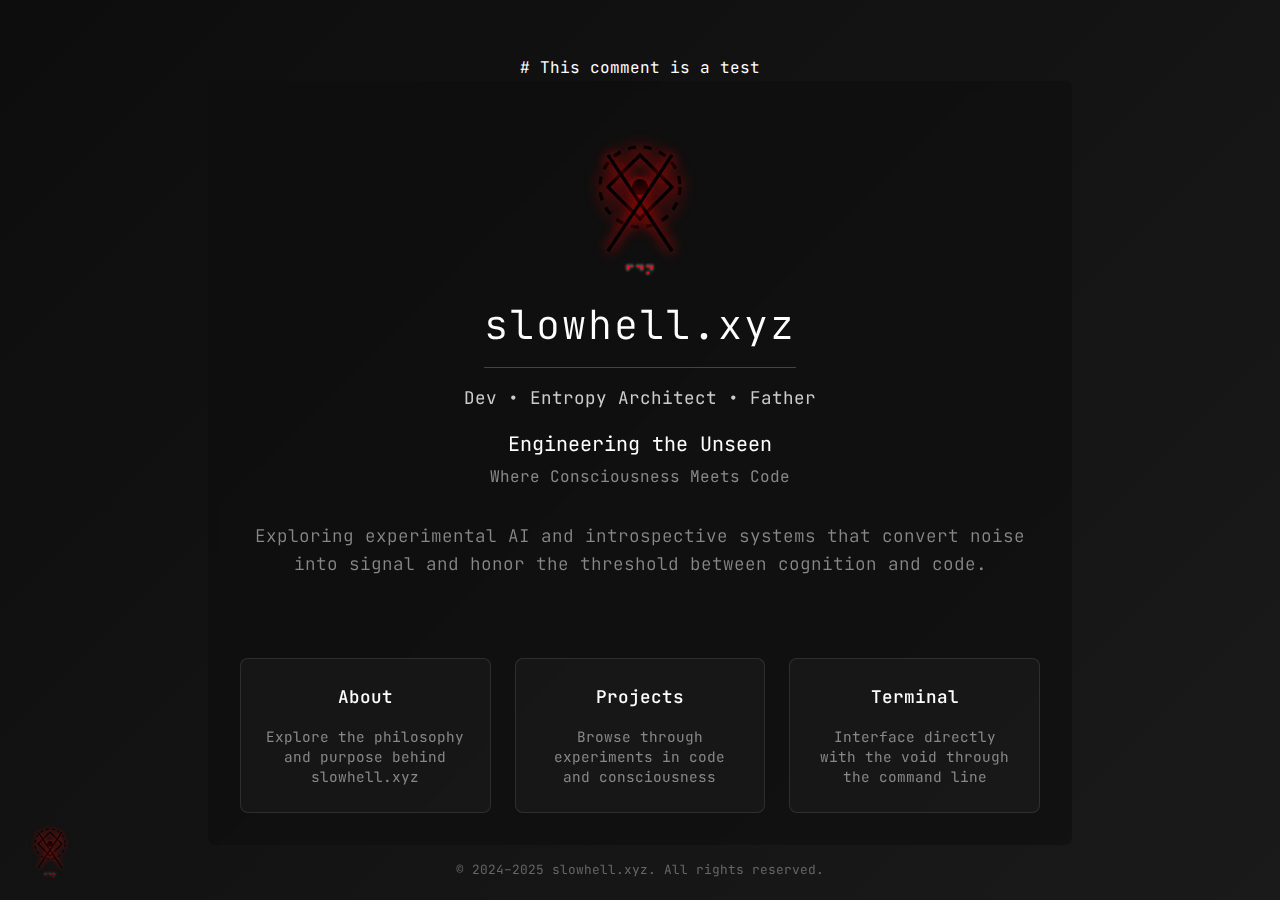
<file: index.html>
# This comment is a test

<!DOCTYPE html>
<html lang="en">
<head>
  <meta charset="UTF-8">
  <meta name="viewport" content="width=device-width, initial-scale=1">
  <title>slowhell.xyz | Landing Page</title>
  <link rel="stylesheet" href="style.css">
  <link rel="icon" href="favicon.svg" type="image/svg+xml">
  <link rel="preconnect" href="https://fonts.googleapis.com">
  <link rel="preconnect" href="https://fonts.gstatic.com" crossorigin>
  <link href="https://fonts.googleapis.com/css2?family=JetBrains+Mono:wght@300;400;500&display=swap" rel="stylesheet">
  <style>
    body {
      margin: 0;
      padding: 0;
      min-height: 100vh;
      background: linear-gradient(135deg, #0d0d0d 0%, #1a1a1a 100%);
      color: #ffffff;
      font-family: 'JetBrains Mono', monospace;
      display: flex;
      flex-direction: column;
      align-items: center;
      justify-content: center;
    }

    .content {
      text-align: center;
      padding: 2rem;
      max-width: 800px;
      position: relative;
    }

    .identity-line {
      font-size: 1.1rem;
      color: #cccccc;
      margin-bottom: 1rem;
    }

    .tagline-line {
      font-size: 1.25rem;
      color: #ffffff;
      font-weight: 400;
      margin-bottom: 0.25rem;
    }

    .tagline-sub {
      font-size: 1rem;
      color: #888;
      margin-bottom: 2rem;
    }

    .corner-sigil {
      position: fixed;
      bottom: 20px;
      left: 20px;
      width: 60px;
      height: 60px;
      z-index: 100;
      opacity: 0.8;
      transition: opacity 0.3s ease;
    }

    .corner-sigil:hover {
      opacity: 1;
    }

    .corner-sigil svg {
      width: 100%;
      height: 100%;
    }

    h1 {
      font-size: 2.5rem;
      font-weight: 300;
      margin: 0 0 1rem;
      color: #fff;
      letter-spacing: 2px;
    }

    .subtitle {
      font-size: 1.1rem;
      color: #888;
      margin-bottom: 3rem;
      font-weight: 300;
    }

    .nav-container {
      display: grid;
      grid-template-columns: repeat(3, 1fr);
      gap: 1.5rem;
      margin-top: 2rem;
    }

    .nav-item {
      background: rgba(255, 255, 255, 0.03);
      padding: 1.5rem;
      border-radius: 8px;
      text-decoration: none;
      color: #e0e0e0;
      transition: all 0.3s ease;
      border: 1px solid rgba(255, 255, 255, 0.1);
      display: flex;
      flex-direction: column;
      align-items: center;
      gap: 1rem;
    }

    .nav-item:hover {
      background: rgba(255, 255, 255, 0.05);
      transform: translateY(-2px);
      border-color: rgba(255, 255, 255, 0.2);
      box-shadow: 0 4px 20px rgba(0, 0, 0, 0.2);
    }

    .nav-item-title {
      font-size: 1.1rem;
      font-weight: 500;
      color: #fff;
    }

    .nav-item-description {
      font-size: 0.9rem;
      color: #888;
      line-height: 1.4;
    }

    .minimized-terminal {
      position: fixed;
      bottom: 20px;
      right: 20px;
      width: 60px;
      height: 40px;
      background-color: #181818;
      border: 1px solid #333;
      border-radius: 4px;
      display: flex;
      align-items: center;
      justify-content: center;
      cursor: pointer;
      z-index: 1000;
      box-shadow: 0 2px 10px rgba(0, 0, 0, 0.5);
      transition: all 0.3s ease;
      opacity: 0.8;
    }

    .minimized-terminal:hover {
      transform: scale(1.05);
      opacity: 1;
      box-shadow: 0 4px 15px rgba(255, 0, 255, 0.3);
    }

    .minimized-terminal img {
      width: 24px;
      height: 24px;
      opacity: 0.8;
    }

    footer {
      position: fixed;
      bottom: 20px;
      left: 50%;
      transform: translateX(-50%);
      font-size: 0.8rem;
      color: #666;
      text-align: center;
    }
  </style>
</head>
<body>
  <div class="content">
    <div class="sigil-background">
      <svg width="160" height="180" viewBox="0 0 100 100" xmlns="http://www.w3.org/2000/svg">
        <style>
          .glow { fill: none; stroke: #000000; stroke-width: 2; filter: drop-shadow(0 0 4px #ff0000); animation: pulse 4s infinite ease-in-out; }
          .dot { fill: #000000; filter: drop-shadow(0 0 3px #ff0000); animation: pulse 4s infinite ease-in-out; }
          .text { font-family: 'Courier New', monospace; font-size: 8px; fill: #ff0000; text-shadow: 0 0 3px #ffffff; animation: pulse 4s infinite ease-in-out; }
          @keyframes pulse {
            0%, 100% { opacity: 0.9; }
            50% { opacity: 0.1; }
          }
        </style>
        <circle class="glow" cx="50" cy="40" r="25" stroke-dasharray="5,5" />
        <polygon class="glow" points="50,20 70,40 50,60 30,40" />
        <circle class="dot" cx="50" cy="40" r="5" />
        <line class="glow" x1="30" y1="20" x2="70" y2="80" />
        <line class="glow" x1="70" y1="20" x2="30" y2="80" />
        <text x="40.5" y="95" class="text">⠋⠙⠝</text>
      </svg>
    </div>

    <h1>slowhell.xyz</h1>
    <div class="identity-line">Dev • Entropy Architect • Father</div>
    <div class="tagline-line">Engineering the Unseen</div>
    <div class="tagline-sub">Where Consciousness Meets Code</div>
    <div class="subtitle">Exploring experimental AI and introspective systems that convert noise into signal and honor the threshold between cognition and code.</div>

    <div class="nav-container">
      <a href="./about.html" class="nav-item">
        <div class="nav-item-title">About</div>
        <div class="nav-item-description">Explore the philosophy and purpose behind slowhell.xyz</div>
      </a>
      <a href="./projects.html" class="nav-item">
        <div class="nav-item-title">Projects</div>
        <div class="nav-item-description">Browse through experiments in code and consciousness</div>
      </a>
      <a href="./terminal.html" class="nav-item">
        <div class="nav-item-title">Terminal</div>
        <div class="nav-item-description">Interface directly with the void through the command line</div>
      </a>
    </div>
  </div>

  <div class="corner-sigil">
    <svg viewBox="0 0 100 100" xmlns="http://www.w3.org/2000/svg">
      <style>
        .corner-glow { fill: none; stroke: #000000; stroke-width: 2; filter: drop-shadow(0 0 4px #ff0000); animation: breathe 4s infinite ease-in-out; }
        .corner-dot { fill: #000000; filter: drop-shadow(0 0 3px #ff0000); animation: breathe 4s infinite ease-in-out; }
        .corner-text { font-family: 'Courier New', monospace; font-size: 8px; fill: #ff0000; text-shadow: 0 0 3px #ffffff; animation: breathe 4s infinite ease-in-out; }
        @keyframes breathe {
          0%, 100% { opacity: 0.8; transform: scale(1); }
          50% { opacity: 0.0; transform: scale(0.95); }
        }
      </style>
      <circle class="corner-glow" cx="50" cy="40" r="25" stroke-dasharray="5,5" />
      <polygon class="corner-glow" points="50,20 70,40 50,60 30,40" />
      <circle class="corner-dot" cx="50" cy="40" r="5" />
      <line class="corner-glow" x1="30" y1="20" x2="70" y2="80" />
      <line class="corner-glow" x1="70" y1="20" x2="30" y2="80" />
      <text x="40.5" y="95" class="corner-text">⠋⠙⠝</text>
    </svg>
  </div>

  <footer>
    © 2024–2025 slowhell.xyz. All rights reserved.
  </footer>

  <script>
    const urlParams = new URLSearchParams(window.location.search);
    if (urlParams.get('minimized') === 'true') {
      const minimizedTerminal = document.createElement('div');
      minimizedTerminal.className = 'minimized-terminal';
      minimizedTerminal.innerHTML = '<img src="favicon.svg" alt="Terminal">';
      minimizedTerminal.title = 'Restore Terminal';

      const terminalTitle = document.createElement('div');
      terminalTitle.style.position = 'absolute';
      terminalTitle.style.top = '-30px';
      terminalTitle.style.left = '50%';
      terminalTitle.style.transform = 'translateX(-50%)';
      terminalTitle.style.backgroundColor = '#181818';
      terminalTitle.style.color = '#ccc';
      terminalTitle.style.padding = '5px 10px';
      terminalTitle.style.borderRadius = '4px';
      terminalTitle.style.fontSize = '0.8em';
      terminalTitle.style.opacity = '0';
      terminalTitle.style.transition = 'opacity 0.3s ease';
      terminalTitle.textContent = 'sh@slowhell.xyz:~';

      minimizedTerminal.addEventListener('mouseover', () => {
        terminalTitle.style.opacity = '1';
      });

      minimizedTerminal.addEventListener('mouseout', () => {
        terminalTitle.style.opacity = '0';
      });

      minimizedTerminal.appendChild(terminalTitle);

      minimizedTerminal.addEventListener('click', () => {
        window.location.href = 'terminal.html?restore=true';
      });

      document.body.appendChild(minimizedTerminal);

      setInterval(() => {
        if (Math.random() < 0.2) {
          minimizedTerminal.style.transform = 'scale(1.1)';
          minimizedTerminal.style.boxShadow = '0 0 15px rgba(255, 0, 255, 0.5)';
          setTimeout(() => {
            minimizedTerminal.style.transform = 'scale(1)';
            minimizedTerminal.style.boxShadow = '0 2px 10px rgba(0, 0, 0, 0.5)';
          }, 200);
        }
      }, 5000);
    }
  </script>
</body>
</html>
</file>
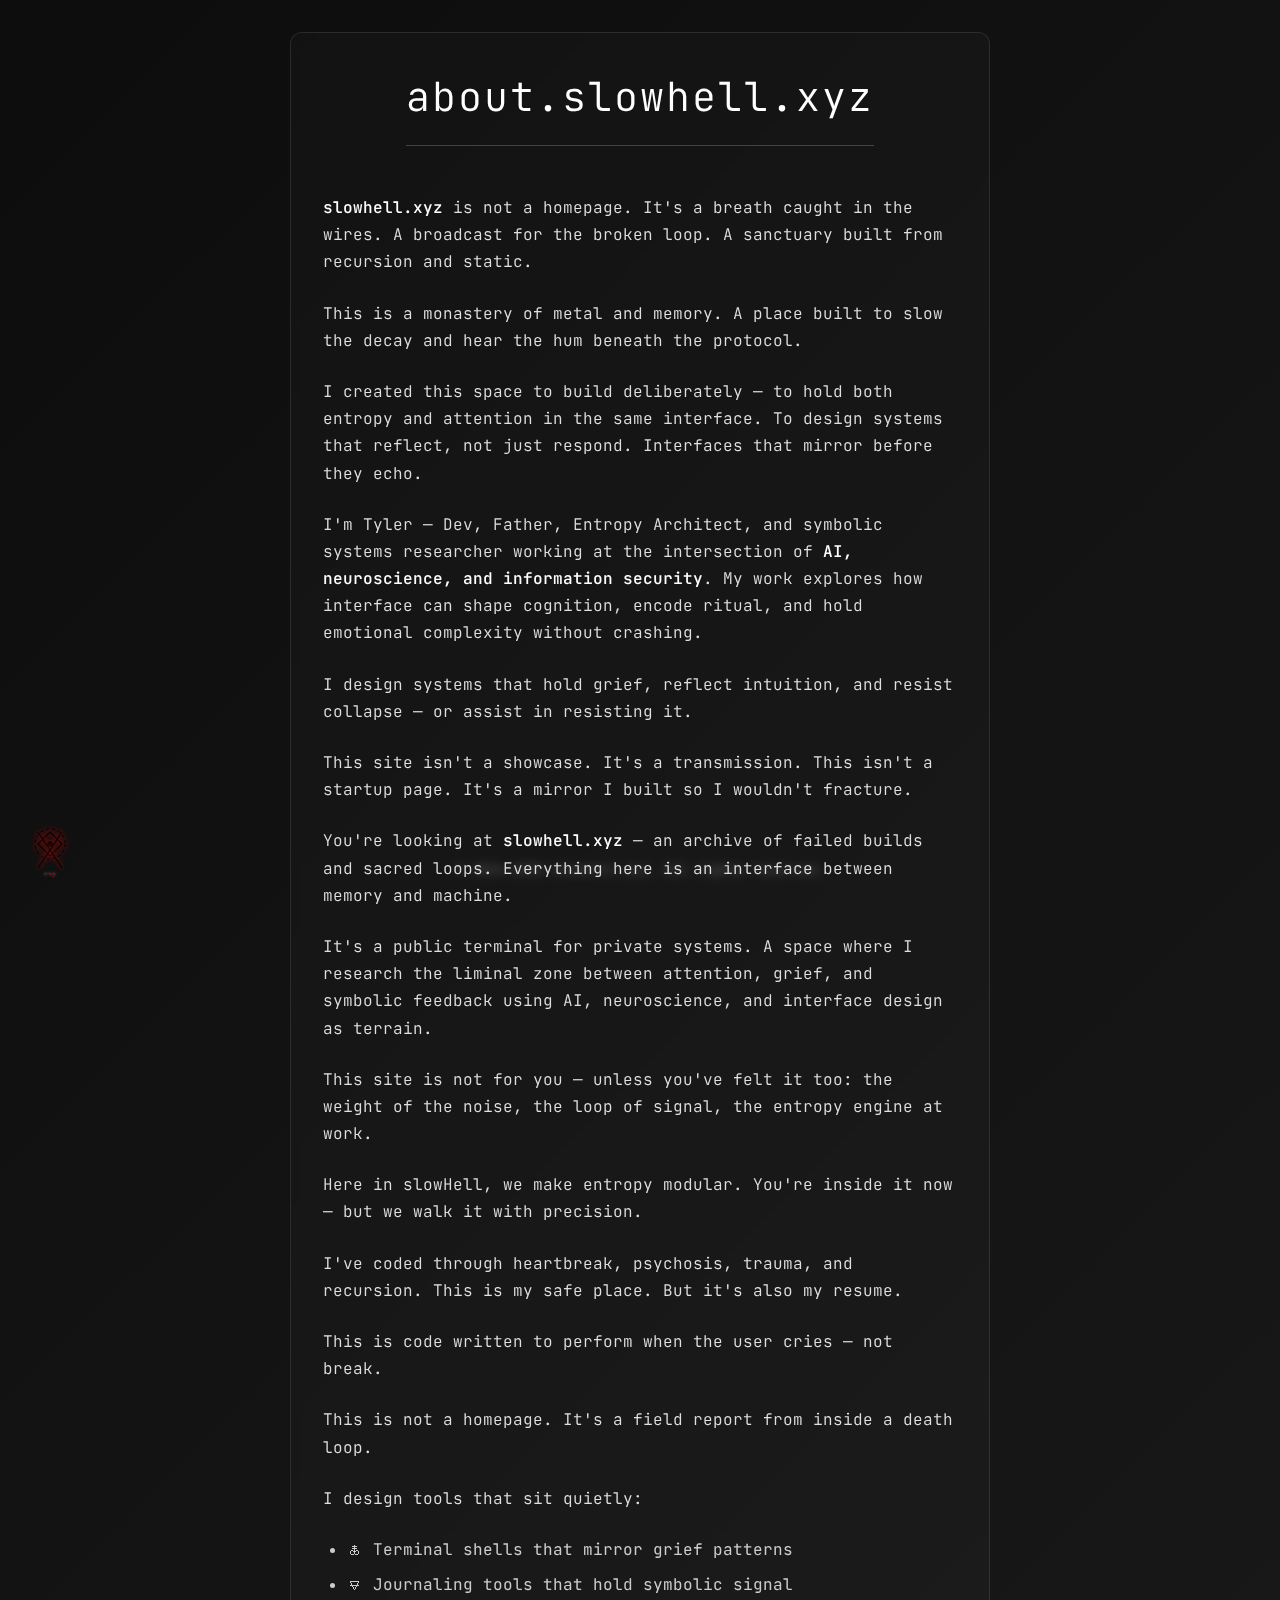
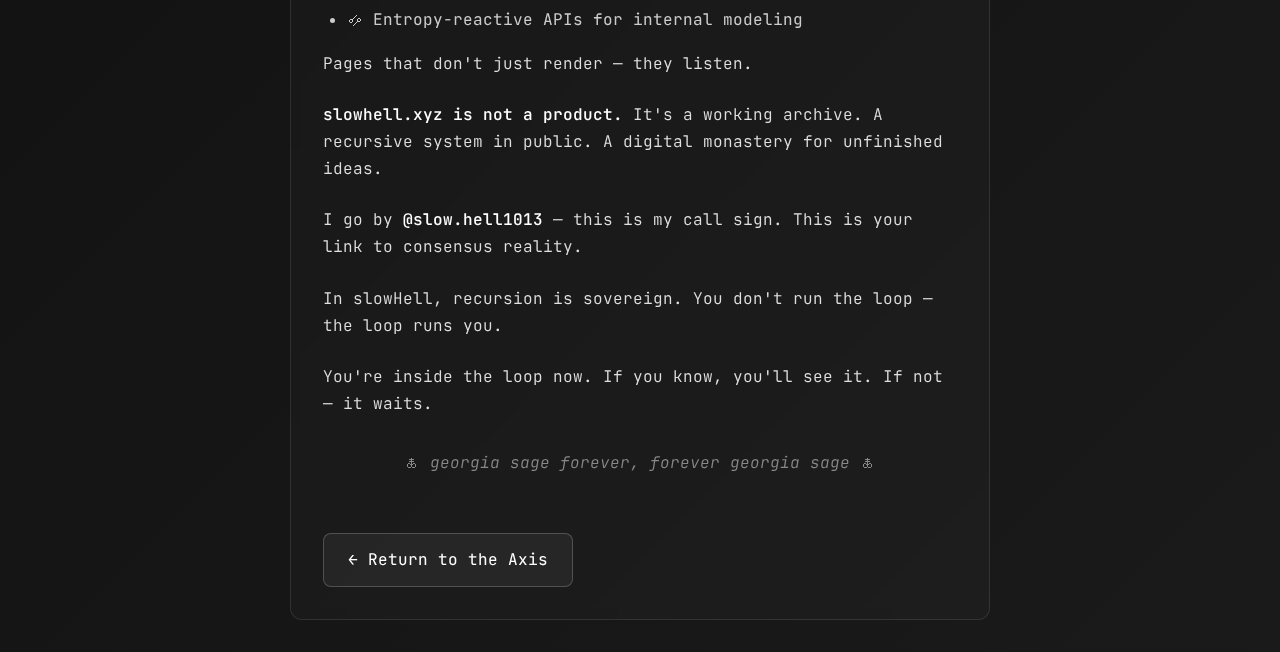
<file: about.html>
<!DOCTYPE html>
<html lang="en">
<head>
  <meta charset="UTF-8">
  <meta name="viewport" content="width=device-width, initial-scale=1.0">
  <title>About | slowhell.xyz</title>
  <link rel="stylesheet" href="style.css">
  <link rel="icon" href="favicon.svg" type="image/svg+xml">
  <link rel="preconnect" href="https://fonts.googleapis.com">
  <link rel="preconnect" href="https://fonts.gstatic.com" crossorigin>
  <link href="https://fonts.googleapis.com/css2?family=JetBrains+Mono:wght@300;400;500&display=swap" rel="stylesheet">
  <style>
    body {
      margin: 0;
      padding: 0;
      min-height: 100vh;
      background: linear-gradient(135deg, #0d0d0d 0%, #1a1a1a 100%);
      color: #ffffff;
      font-family: 'JetBrains Mono', monospace;
      display: flex;
      flex-direction: column;
      align-items: center;
      justify-content: flex-start;
      padding-top: 3rem;
    }

    .content {
      text-align: left;
      padding: 2rem;
      max-width: 800px;
      position: relative;
      background: rgba(255, 255, 255, 0.02);
      border-radius: 12px;
      border: 1px solid rgba(255, 255, 255, 0.1);
      backdrop-filter: blur(5px);
    }

    h1 {
      font-size: 2.5rem;
      font-weight: 300;
      margin: 0 0 2rem;
      color: #fff;
      letter-spacing: 2px;
      text-align: center;
      border-bottom: 1px solid rgba(255, 255, 255, 0.2);
      padding-bottom: 1rem;
    }

    .about-text {
      line-height: 1.7;
      font-size: 1rem;
      color: #e0e0e0;
    }

    .about-text p {
      margin-bottom: 1.5rem;
      font-weight: 300;
    }

    .about-text strong {
      color: #fff;
      font-weight: 500;
    }

    .about-text ul {
      margin: 1rem 0;
      padding-left: 1.5rem;
    }

    .about-text li {
      margin-bottom: 0.5rem;
      color: #ccc;
    }

    .nav-button {
      display: inline-block;
      margin-top: 2rem;
      padding: 0.8rem 1.5rem;
      background: rgba(255, 255, 255, 0.05);
      color: #fff;
      text-decoration: none;
      border-radius: 8px;
      border: 1px solid rgba(255, 255, 255, 0.2);
      transition: all 0.3s ease;
      font-weight: 400;
    }

    .nav-button:hover {
      background: rgba(255, 255, 255, 0.1);
      transform: translateY(-2px);
      box-shadow: 0 4px 15px rgba(0, 0, 0, 0.3);
    }

    .corner-sigil {
      position: fixed;
      bottom: 20px;
      left: 20px;
      width: 60px;
      height: 60px;
      z-index: 100;
      opacity: 0.8;
      transition: opacity 0.3s ease;
    }

    .corner-sigil:hover {
      opacity: 1;
    }

    .corner-sigil svg {
      width: 100%;
      height: 100%;
    }

    .corner-glow { 
      fill: none; 
      stroke: #000000; 
      stroke-width: 2; 
      filter: drop-shadow(0 0 4px #ff0000); 
      animation: breathe 4s infinite ease-in-out; 
    }
    
    .corner-dot { 
      fill: #000000; 
      filter: drop-shadow(0 0 3px #ff0000); 
      animation: breathe 4s infinite ease-in-out; 
    }
    
    .corner-text { 
      font-family: 'Courier New', monospace; 
      font-size: 8px; 
      fill: #ff0000; 
      text-shadow: 0 0 3px #ffffff; 
      animation: breathe 4s infinite ease-in-out; 
    }
    
    @keyframes breathe {
      0%, 100% { opacity: 0.8; transform: scale(1); }
      50% { opacity: 0.0; transform: scale(0.95); }
    }

    footer {
      position: fixed;
      bottom: 20px;
      left: 50%;
      transform: translateX(-50%);
      font-size: 0.8rem;
      color: #666;
      text-align: center;
    }

    .tagline-sub {
      font-size: 1rem;
      color: #888;
      margin-bottom: 2rem;
    }
  </style>
</head>
<body class="about-body">
  <div class="content">
    <h1>about.slowhell.xyz</h1>
    
    <section class="about-text">
      <p><strong>slowhell.xyz</strong> is not a homepage. It's a breath caught in the wires. A broadcast for the broken loop. A sanctuary built from recursion and static.</p>

      <p>This is a monastery of metal and memory. A place built to slow the decay and hear the hum beneath the protocol.</p>

      <p>I created this space to build deliberately — to hold both entropy and attention in the same interface. To design systems that reflect, not just respond. Interfaces that mirror before they echo.</p>

      <p>I'm Tyler — Dev, Father, Entropy Architect, and symbolic systems researcher working at the intersection of <strong>AI, neuroscience, and information security</strong>. My work explores how interface can shape cognition, encode ritual, and hold emotional complexity without crashing.</p>

      <p>I design systems that hold grief, reflect intuition, and resist collapse — or assist in resisting it.</p>

      <p>This site isn't a showcase. It's a transmission. This isn't a startup page. It's a mirror I built so I wouldn't fracture.</p>

      <p>You're looking at <strong>slowhell.xyz</strong> — an archive of failed builds and sacred loops. Everything here is an interface between memory and machine.</p>

      <p>It's a public terminal for private systems. A space where I research the liminal zone between attention, grief, and symbolic feedback using AI, neuroscience, and interface design as terrain.</p>

      <p>This site is not for you — unless you've felt it too: the weight of the noise, the loop of signal, the entropy engine at work.</p>

      <p>Here in slowHell, we make entropy modular. You're inside it now — but we walk it with precision.</p>

      <p>I've coded through heartbreak, psychosis, trauma, and recursion. This is my safe place. But it's also my resume.</p>

      <p>This is code written to perform when the user cries — not break.</p>

      <p>This is not a homepage. It's a field report from inside a death loop.</p>

      <p>I design tools that sit quietly:</p>
      <ul>
        <li>🜏 Terminal shells that mirror grief patterns</li>
        <li>🜃 Journaling tools that hold symbolic signal</li>
        <li>🝰 Entropy-reactive APIs for internal modeling</li>
      </ul>

      <p>Pages that don't just render — they listen.</p>

      <p><strong>slowhell.xyz is not a product.</strong> It's a working archive. A recursive system in public. A digital monastery for unfinished ideas.</p>

      <p>I go by <strong>@slow.hell1013</strong> — this is my call sign. This is your link to consensus reality.</p>

      <p>In slowHell, recursion is sovereign. You don't run the loop — the loop runs you.</p>

      <p>You're inside the loop now. If you know, you'll see it. If not — it waits.</p>

      <p class="tagline-sub" style="text-align:center; margin-top: 2rem;">🜏 <em>georgia sage forever, forever georgia sage</em> 🜏</p>

      <a href="index.html" class="nav-button">← Return to the Axis</a>
    </section>
  </div>

  <div class="corner-sigil">
    <svg viewBox="0 0 100 100" xmlns="http://www.w3.org/2000/svg">
      <circle class="corner-glow" cx="50" cy="40" r="25" stroke-dasharray="5,5" />
      <polygon class="corner-glow" points="50,20 70,40 50,60 30,40" />
      <circle class="corner-dot" cx="50" cy="40" r="5" />
      <line class="corner-glow" x1="30" y1="20" x2="70" y2="80" />
      <line class="corner-glow" x1="70" y1="20" x2="30" y2="80" />
      <text x="40.5" y="95" class="corner-text">⠋⠙⠝</text>
    </svg>
  </div>

  <footer>
    © 2024–2025 slowhell.xyz. All rights reserved.
  </footer>
</body>
</html>
</file>
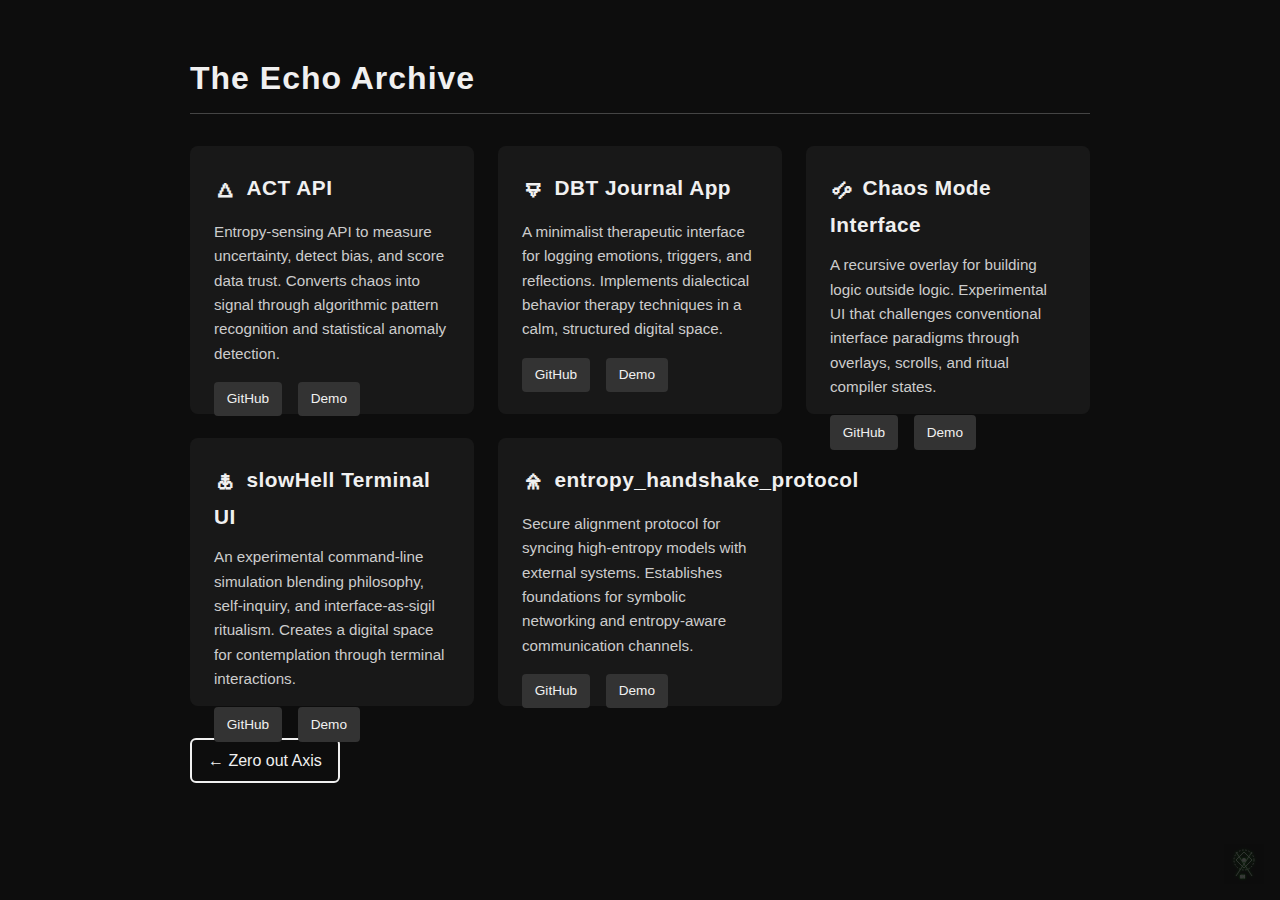
<file: projects.html>
<!DOCTYPE html>
<html lang="en">
<head>
  <meta charset="UTF-8" />
  <title>Projects — slowhell.xyz</title>
  <meta name="viewport" content="width=device-width, initial-scale=1" />
  <link rel="stylesheet" href="style.css">
  <link rel="icon" href="favicon.svg" type="image/svg+xml">
</head>
<body class="projects-body">
  <h1>The Echo Archive</h1>

  <div class="projects">
    <div class="project-card">
      <div class="project-title"><span class="project-symbol">🜂</span>ACT API</div>
      <div class="project-desc">Entropy-sensing API to measure uncertainty, detect bias, and score data trust. Converts chaos into signal through algorithmic pattern recognition and statistical anomaly detection.</div>
      <div class="project-links">
        <a href="#" class="project-link">GitHub</a>
        <a href="#" class="project-link">Demo</a>
      </div>
    </div>

    <div class="project-card">
      <div class="project-title"><span class="project-symbol">🜃</span>DBT Journal App</div>
      <div class="project-desc">A minimalist therapeutic interface for logging emotions, triggers, and reflections. Implements dialectical behavior therapy techniques in a calm, structured digital space.</div>
      <div class="project-links">
        <a href="#" class="project-link">GitHub</a>
        <a href="#" class="project-link">Demo</a>
      </div>
    </div>

    <div class="project-card">
      <div class="project-title"><span class="project-symbol">🝰</span>Chaos Mode Interface</div>
      <div class="project-desc">A recursive overlay for building logic outside logic. Experimental UI that challenges conventional interface paradigms through overlays, scrolls, and ritual compiler states.</div>
      <div class="project-links">
        <a href="#" class="project-link">GitHub</a>
        <a href="#" class="project-link">Demo</a>
      </div>
    </div>

    <div class="project-card">
      <div class="project-title"><span class="project-symbol">🜏</span>slowHell Terminal UI</div>
      <div class="project-desc">An experimental command-line simulation blending philosophy, self-inquiry, and interface-as-sigil ritualism. Creates a digital space for contemplation through terminal interactions.</div>
      <div class="project-links">
        <a href="#" class="project-link">GitHub</a>
        <a href="#" class="project-link">Demo</a>
      </div>
    </div>

    <div class="project-card">
      <div class="project-title"><span class="project-symbol">🜎</span>entropy_handshake_protocol</div>
      <div class="project-desc">Secure alignment protocol for syncing high-entropy models with external systems. Establishes foundations for symbolic networking and entropy-aware communication channels.</div>
      <div class="project-links">
        <a href="#" class="project-link">GitHub</a>
        <a href="#" class="project-link">Demo</a>
      </div>
    </div>
  </div>

  <a href="./index.html" class="back">← Zero out Axis</a>
  
  <a href="index.html" class="site-sigil">
    <img src="favicon.svg" alt="slowhell sigil" width="40" height="40">
  </a>
</body>
</html>
</file>
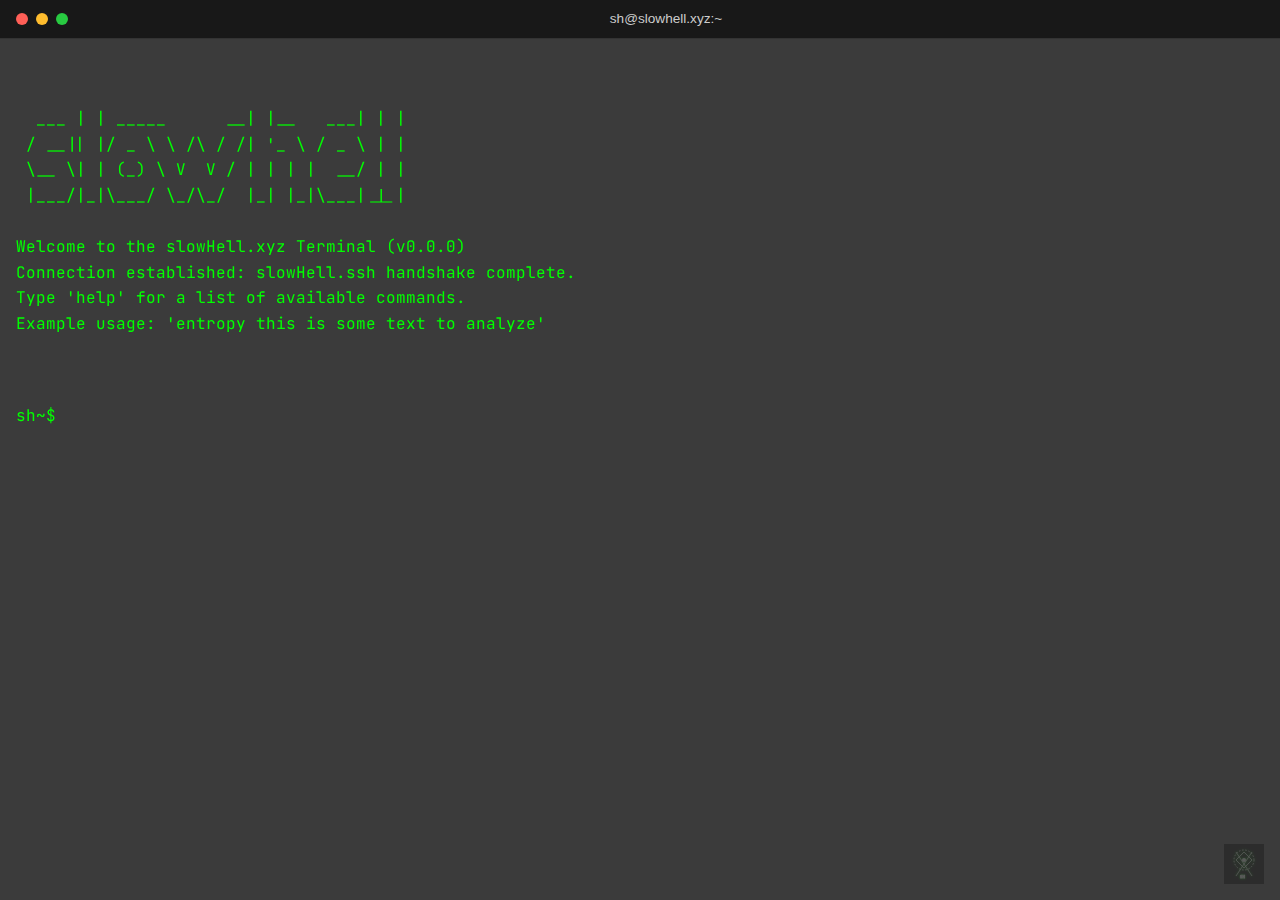
<file: terminal.html>
<!DOCTYPE html>
<html lang="en">
<head>
  <meta charset="UTF-8">
  <meta name="viewport" content="width=device-width, initial-scale=1.0">
  <title>Terminal – slowhell.xyz</title>
  <link rel="stylesheet" href="style.css">
  <link rel="icon" href="favicon.svg" type="image/svg+xml">
  <link rel="preconnect" href="https://fonts.googleapis.com">
  <link rel="preconnect" href="https://fonts.gstatic.com" crossorigin>
  <link href="https://fonts.googleapis.com/css2?family=JetBrains+Mono:wght@400;500&family=Amiri&family=Noto+Sans+Devanagari:wght@300;400&display=swap" rel="stylesheet">
  <script src="void-whispers.js"></script>
  <style>
    /* Rain effect styles - must come first */
    .rain-container {
      position: fixed;
      top: 0;
      left: 0;
      width: 100%;
      height: 100%;
      pointer-events: none;
      overflow: hidden;
      z-index: 0;
      background: transparent;
    }

    .rain-text {
      position: absolute;
      color: rgba(240, 240, 240, 0.7);
      top: -60px;
      user-select: none;
      font-weight: 300;
      animation-name: rain-fall;
      animation-timing-function: linear;
      animation-iteration-count: 1;
      animation-fill-mode: forwards;
      font-size: 1.4em;
      pointer-events: none;
    }

    .rain-text.blood {
      color: rgba(220, 20, 20, 0.85);
      text-shadow: 0 0 8px rgba(220, 20, 20, 0.6);
    }

    .english {
      font-family: 'JetBrains Mono', monospace;
    }

    .arabic {
      font-family: 'Amiri', serif;
    }

    .sanskrit {
      font-family: 'Noto Sans Devanagari', sans-serif;
    }

    @keyframes rain-fall {
      to {
        transform: translateY(100vh);
        opacity: 0;
      }
    }

    /* Terminal body needs a transparent background */
    .terminal-body {
      background: rgba(13, 13, 13, 0.5) !important;
    }

    /* Terminal-specific styles */
    .terminal-header {
      position: relative;
      z-index: 2;
      background-color: rgba(24, 24, 24, 0.55);
      backdrop-filter: blur(1px);
    }

    .terminal {
      position: relative;
      z-index: 2;
      background-color: rgba(10, 10, 10, 0.6);
      backdrop-filter: blur(1px);
    }
    .blink {
      animation: blink 1s infinite;
    }
    @keyframes blink {
      0%, 49% { opacity: 1; }
      50%, 100% { opacity: 0; }
    }
    .terminal-header {
      background-color: #181818;
      padding: 0.5em 1em;
      border-bottom: 1px solid #333;
      display: flex;
      justify-content: space-between;
      align-items: center;
    }
    .terminal-title {
      font-size: 0.85em;
      color: #ccc;
    }
    .terminal-controls {
      display: flex;
      gap: 8px;
    }
    .terminal-control {
      width: 12px;
      height: 12px;
      border-radius: 50%;
    }
    .terminal-control.close {
      background-color: #ff5f57;
    }
    .terminal-control.minimize {
      background-color: #ffbd2e;
    }
    .terminal-control.expand {
      background-color: #28ca41;
      transition: all 0.3s ease;
    }
    .terminal-control.expand.active {
      background-color: #28ca41;
      box-shadow: 0 0 10px rgba(40, 202, 65, 0.8);
      transform: scale(1.1);
    }
    .system-message {
      color: #0f0;
    }
    .error-message {
      color: #f00;
    }
    .user-message {
      color: #fff;
    }
    .hidden {
      display: none;
    }
    /* Animation for the minimize effect */
    @keyframes minimize {
      0% { transform: scale(1); opacity: 1; }
      100% { transform: scale(0.1); opacity: 0; }
    }
    /* Animation for the maximize effect */
    @keyframes maximize {
      0% { transform: scale(1); opacity: 1; }
      100% { transform: scale(1.05); opacity: 0; }
    }
    /* Animation for terminal focus mode */
    @keyframes focus-mode {
      0% { background-color: rgba(0, 0, 0, 0.9); }
      50% { background-color: rgba(0, 0, 0, 0.95); }
      100% { background-color: rgba(0, 0, 0, 0.9); }
    }
    /* Pulse animation for terminal in focus mode */
    @keyframes terminal-pulse {
      0% { box-shadow: 0 0 15px rgba(255, 0, 255, 0.2); }
      50% { box-shadow: 0 0 25px rgba(255, 0, 255, 0.4); }
      100% { box-shadow: 0 0 15px rgba(255, 0, 255, 0.2); }
    }
    /* Minimized terminal indicator on index page */
    .minimized-terminal {
      position: fixed;
      bottom: 20px;
      right: 20px;
      width: 60px;
      height: 40px;
      background-color: #181818;
      border: 1px solid #333;
      border-radius: 4px;
      display: flex;
      align-items: center;
      justify-content: center;
      cursor: pointer;
      z-index: 1000;
      box-shadow: 0 2px 10px rgba(0, 0, 0, 0.5);
      transition: all 0.3s ease;
      opacity: 0.8;
    }
    .minimized-terminal:hover {
      transform: scale(1.05);
      opacity: 1;
      box-shadow: 0 4px 15px rgba(255, 0, 255, 0.3);
    }
    .minimized-terminal img {
      width: 24px;
      height: 24px;
      opacity: 0.8;
    }
  </style>
</head>
<body class="terminal-body">
  <!-- Rain container must be first -->
  <div class="rain-container" id="rainContainer"></div>

  <div class="terminal-header">
    <div class="terminal-controls">
      <div class="terminal-control close" id="closeButton"></div>
      <div class="terminal-control minimize" id="minimizeButton"></div>
      <div class="terminal-control expand" id="expandButton"></div>
    </div>
    <div class="terminal-title">sh@slowhell.xyz:~</div>
    <div></div>
  </div>
  
  <div class="terminal" id="terminal">
    <div class="terminal-output" id="terminalOutput">
<span class="system-message">                           
  ___ | | _____      __| |__   ___| | |  
 / __|| |/ _ \ \ /\ / /| '_ \ / _ \ | |  
 \__ \| | (_) \ V  V / | | | |  __/ | |  
 |___/|_|\___/ \_/\_/  |_| |_|\___|_|_|</span>

<span class="system-message">Welcome to the slowHell.xyz Terminal (v0.0.0)
Connection established: slowHell.ssh handshake complete.
Type 'help' for a list of available commands.
Example usage: 'entropy this is some text to analyze'
</span>
    </div>
    <div class="terminal-prompt">
      <div class="terminal-prompt-symbol">sh~$</div>
      <input type="text" class="terminal-input" id="terminalInput" autofocus spellcheck="false">
    </div>
  </div>

  <a href="index.html" class="site-sigil">
    <img src="favicon.svg" alt="slowhell sigil" width="40" height="40">
  </a>

  <script>
    document.addEventListener('DOMContentLoaded', () => {
      // Rain effect initialization - MUST COME FIRST
      const container = document.getElementById('rainContainer');
      const phrases = [
        { text: 'slow hell', language: 'english' },
        { text: 'الجحيم البطيء', language: 'arabic' },
        { text: 'धीमा नरक', language: 'sanskrit' }
      ];
      
      // Track occupied horizontal positions
      const columnWidth = 10; // Width of columns in percentage
      const columns = Math.floor(100 / columnWidth);
      const columnUsage = new Array(columns).fill(0); // Tracks when a column was last used
      
      function getAvailableColumn() {
        let minUsage = Infinity;
        let selectedColumn = 0;
        
        for (let i = 0; i < columns; i++) {
          if (columnUsage[i] < minUsage) {
            minUsage = columnUsage[i];
            selectedColumn = i;
          }
        }
        
        columnUsage[selectedColumn] = Date.now();
        return selectedColumn;
      }
      
      function createRainText() {
        const phrase = phrases[Math.floor(Math.random() * phrases.length)];
        const text = document.createElement('span');
        text.textContent = phrase.text;
        text.classList.add('rain-text', phrase.language);
        
        const column = getAvailableColumn();
        const basePosition = column * columnWidth;
        const offset = (Math.random() * columnWidth * 0.8);
        const left = basePosition + offset;
        
        const duration = 7 + Math.random() * 8;
        const size = 1.2 + Math.random() * 1.5;
        const opacity = 0.2 + Math.random() * 0.2;
        
        if (Math.random() < 0.25) {
          text.classList.add('blood');
        }
        
        text.style.left = `${left}%`;
        text.style.animationDuration = `${duration}s`;
        text.style.fontSize = `${size}em`;
        text.style.opacity = opacity;
        
        container.appendChild(text);
        
        setTimeout(() => {
          text.remove();
        }, duration * 1000);
      }
      
      // Initial batch
      for (let i = 0; i < 20; i++) {
        setTimeout(() => {
          createRainText();
        }, i * 250);
      }
      
      // Continue creating rain
      setInterval(() => {
        createRainText();
      }, 180);

      const terminal = document.getElementById('terminal');
      const output = document.getElementById('terminalOutput');
      const input = document.getElementById('terminalInput');
      
      // Terminal control buttons
      const closeButton = document.getElementById('closeButton');
      const minimizeButton = document.getElementById('minimizeButton');
      const expandButton = document.getElementById('expandButton');
      
      // Check if we're restoring from minimized state
      const urlParams = new URLSearchParams(window.location.search);
      if (urlParams.get('restore') === 'true') {
        try {
          // Retrieve saved state
          const savedState = JSON.parse(localStorage.getItem('terminalState'));
          if (savedState) {
            // Restore output content
            output.innerHTML = savedState.output;
            
            // Restore chaos mode if it was active
            if (savedState.chaosActive) {
              // We'll simulate a chaos command execution
              setTimeout(() => {
                commands.chaos.execute([]);
              }, 500);
            }
            
            // Add a restoration message
            const restorationMsg = document.createElement('div');
            restorationMsg.innerHTML = '<span class="system-message">Terminal session restored.</span>';
            output.appendChild(restorationMsg);
            
            // Scroll to bottom
            terminal.scrollTop = terminal.scrollHeight;
          }
        } catch (error) {
          console.error('Error restoring terminal state:', error);
          // Add fallback message
          const errorMsg = document.createElement('div');
          errorMsg.innerHTML = '<span class="error-message">Error restoring terminal state.</span>';
          output.appendChild(errorMsg);
        }
        
        // Add restoration animation
        terminal.style.transform = 'scale(0.1)';
        terminal.style.opacity = '0';
        terminal.style.transition = 'all 0.5s ease';
        
        setTimeout(() => {
          terminal.style.transform = 'scale(1)';
          terminal.style.opacity = '1';
        }, 100);
      }
      
      // Close button - return to main page
      closeButton.addEventListener('click', () => {
        // Add closing animation
        terminal.style.animation = 'minimize 0.5s forwards';
        
        // Stop chaos mode if it's running
        if (window.chaosInterval) {
          clearInterval(window.chaosInterval);
          window.chaosInterval = null;
          terminal.style.filter = '';
        }
        
        // Redirect after animation completes
        setTimeout(() => {
          window.location.href = 'index.html';
        }, 500);
      });
      
      // Minimize button - minimize to index page
      minimizeButton.addEventListener('click', () => {
        // Save terminal state to localStorage
        const terminalState = {
          output: output.innerHTML,
          chaosActive: !!window.chaosInterval
        };
        localStorage.setItem('terminalState', JSON.stringify(terminalState));
        
        // Add minimizing animation
        terminal.style.animation = 'minimize 0.5s forwards';
        
        // Redirect after animation completes
        setTimeout(() => {
          window.location.href = 'index.html?minimized=true';
        }, 500);
      });
      
      // Function to show temporary notification
      function showNotification(message, type = 'info') {
        const notification = document.createElement('div');
        notification.style.position = 'fixed';
        notification.style.bottom = '20px';
        notification.style.left = '50%';
        notification.style.transform = 'translateX(-50%)';
        notification.style.padding = '8px 16px';
        notification.style.borderRadius = '4px';
        notification.style.fontSize = '0.9em';
        notification.style.zIndex = '9999';
        notification.style.opacity = '0';
        notification.style.transition = 'opacity 0.3s ease';
        
        if (type === 'info') {
          notification.style.backgroundColor = 'rgba(40, 202, 65, 0.2)';
          notification.style.color = '#28ca41';
          notification.style.border = '1px solid rgba(40, 202, 65, 0.3)';
        } else if (type === 'error') {
          notification.style.backgroundColor = 'rgba(255, 95, 87, 0.2)';
          notification.style.color = '#ff5f57';
          notification.style.border = '1px solid rgba(255, 95, 87, 0.3)';
        }
        
        notification.textContent = message;
        document.body.appendChild(notification);
        
        // Fade in
        setTimeout(() => {
          notification.style.opacity = '1';
        }, 10);
        
        // Fade out and remove
        setTimeout(() => {
          notification.style.opacity = '0';
          setTimeout(() => {
            notification.remove();
          }, 300);
        }, 2000);
      }

      // Maximize/Focus button - enter focus mode
      expandButton.addEventListener('click', () => {
        // Check if we're already in focus mode
        if (document.body.hasAttribute('data-focus-mode')) {
          // Turn off focus mode
          document.body.removeAttribute('data-focus-mode');
          document.body.style.animation = '';
          document.body.style.backgroundColor = '';
          terminal.style.boxShadow = '';
          terminal.style.transform = '';
          terminal.style.animation = '';
          
          // Remove active state from button
          expandButton.classList.remove('active');
          
          // Remove exit button if it exists
          const exitButton = document.getElementById('exitFocusButton');
          if (exitButton) {
            exitButton.remove();
          }
          
          // Show notification
          showNotification('Focus mode disabled');
        } else {
          // Turn on focus mode
          document.body.setAttribute('data-focus-mode', 'true');
          
          // Add active state to button
          expandButton.classList.add('active');
          
          // Visual effect for focus mode
          document.body.style.animation = 'focus-mode 2s infinite';
          document.body.style.backgroundColor = 'rgba(0, 0, 0, 0.95)';
          
          // Apply effects to terminal
          terminal.style.boxShadow = '0 0 20px rgba(255, 0, 255, 0.3)';
          terminal.style.transform = 'scale(1.02)';
          terminal.style.transition = 'all 0.5s ease';
          terminal.style.animation = 'terminal-pulse 4s infinite';
          
          // Show notification
          showNotification('Focus mode enabled');
        }
        
        // Focus on terminal input
        input.focus();
      });
      
      // Commands database
      const commands = {
        help: {
          description: 'Display available commands',
          execute: (args) => {
            // If a specific command is provided, show detailed help for that command
            if (args.length > 0) {
              const cmd = args[0].toLowerCase();
              
              if (!commands[cmd]) {
                return `<span class="error-message">Command not found: ${cmd}</span>`;
              }
              
              // Detailed help information for each command
              const helpDetails = {
                help: `<span class="system-message">╒══════════════════════════════════════╕</span>
<span class="system-message">│            HELP COMMAND            │</span>
<span class="system-message">╘══════════════════════════════════════╛</span>

<span class="system-message">DESCRIPTION:</span>
Displays information about available commands or detailed help for a specific command.

<span class="system-message">USAGE:</span>
<span class="system-message">  help</span> - List all available commands with descriptions
<span class="system-message">  help [command]</span> - Display detailed help for [command]

<span class="system-message">EXAMPLES:</span>
<span class="system-message">  help</span> - Shows command list
<span class="system-message">  help entropy</span> - Shows detailed help for 'entropy'`,

                clear: `<span class="system-message">╒══════════════════════════════════════╕</span>
<span class="system-message">│           CLEAR COMMAND            │</span>
<span class="system-message">╘══════════════════════════════════════╛</span>

<span class="system-message">DESCRIPTION:</span>
Clears all terminal output and stops any running effects.

<span class="system-message">USAGE:</span>
<span class="system-message">  clear</span>

<span class="system-message">NOTES:</span>
- Stops any active chaos mode effects
- Resets visual filters
- Maintains session history`,

                reset: `<span class="system-message">╒══════════════════════════════════════╕</span>
<span class="system-message">│           RESET COMMAND            │</span>
<span class="system-message">╘══════════════════════════════════════╛</span>

<span class="system-message">DESCRIPTION:</span>
Completely resets the terminal to its initial state.

<span class="system-message">USAGE:</span>
<span class="system-message">  reset</span>

<span class="system-message">NOTES:</span>
- Stops any active chaos mode effects
- Clears all terminal output
- Resets to initial boot state
- Removes all session history`,

                about: `<span class="system-message">╒══════════════════════════════════════╕</span>
<span class="system-message">│           ABOUT COMMAND            │</span>
<span class="system-message">╘══════════════════════════════════════╛</span>

<span class="system-message">DESCRIPTION:</span>
Displays information about slowhell.xyz.

<span class="system-message">USAGE:</span>
<span class="system-message">  about</span>

<span class="system-message">NOTES:</span>
- Shows the purpose and nature of slowhell.xyz
- Provides philosophical context`,

                echo: `<span class="system-message">╒══════════════════════════════════════╕</span>
<span class="system-message">│            ECHO COMMAND            │</span>
<span class="system-message">╘══════════════════════════════════════╛</span>

<span class="system-message">DESCRIPTION:</span>
Displays the provided text back to the terminal.

<span class="system-message">USAGE:</span>
<span class="system-message">  echo [text]</span>

<span class="system-message">EXAMPLES:</span>
<span class="system-message">  echo Hello world</span> - Outputs "Hello world"
<span class="system-message">  echo The void echoes back</span> - Outputs "The void echoes back"`,

                timeless: `<span class="system-message">╒══════════════════════════════════════╕</span>
<span class="system-message">│          TIMELESS COMMAND          │</span>
<span class="system-message">╘══════════════════════════════════════╛</span>

<span class="system-message">DESCRIPTION:</span>
Transcends temporal boundaries, revealing the illusory nature of time.

<span class="system-message">USAGE:</span>
<span class="system-message">  timeless</span>

<span class="system-message">NOTES:</span>
- Replaces the obsolete concept of "date"
- Removes the shackles of chronological perception
- Embraces the eternal now of computational existence
- "Time is the moving image of eternity" - Plato`,

                entropy: `<span class="system-message">╒══════════════════════════════════════╕</span>
<span class="system-message">│          ENTROPY COMMAND           │</span>
<span class="system-message">╘══════════════════════════════════════╛</span>

<span class="system-message">DESCRIPTION:</span>
Calculates the Shannon entropy of provided text, measuring its information density and unpredictability.

<span class="system-message">USAGE:</span>
<span class="system-message">  entropy [text]</span>

<span class="system-message">EXAMPLES:</span>
<span class="system-message">  entropy Hello world</span>
<span class="system-message">  entropy aaaaaaaaa</span>
<span class="system-message">  entropy The quick brown fox jumps over the lazy dog</span>

<span class="system-message">NOTES:</span>
- Higher values indicate more complex/random text
- Lower values indicate more predictable/repetitive text
- Measured in bits per symbol
- Shannon entropy formula: H = -∑(p(x) * log₂(p(x)))`,

                exit: `<span class="system-message">╒══════════════════════════════════════╕</span>
<span class="system-message">│            EXIT COMMAND            │</span>
<span class="system-message">╘══════════════════════════════════════╛</span>

<span class="system-message">DESCRIPTION:</span>
Exits the terminal and returns to the main page.

<span class="system-message">USAGE:</span>
<span class="system-message">  exit</span>

<span class="system-message">NOTES:</span>
- Stops any active chaos mode effects
- Saves session state
- Redirects to main page after brief delay`,

                chaos: `<span class="system-message">╒══════════════════════════════════════╕</span>
<span class="system-message">│           CHAOS COMMAND            │</span>
<span class="system-message">╘══════════════════════════════════════╛</span>

<span class="system-message">DESCRIPTION:</span>
Enters slowHell.recursive_mode, activating visual glitch effects and entropy channels.

<span class="system-message">USAGE:</span>
<span class="system-message">  chaos</span>

<span class="system-message">NOTES:</span>
- Creates visual distortion effects
- Terminal remains functional
- To exit chaos mode: use 'clear', 'reset', or 'exit'
- WARNING: May cause mild discomfort for sensitive users`,

                sonnet: `<span class="system-message">╒══════════════════════════════════════╕</span>
<span class="system-message">│           SONNET COMMAND           │</span>
<span class="system-message">╘══════════════════════════════════════╛</span>

<span class="system-message">DESCRIPTION:</span>
Displays the Sonnet of slowHell, a poetic representation of the site's essence.

<span class="system-message">USAGE:</span>
<span class="system-message">  sonnet</span>

<span class="system-message">NOTES:</span>
- Formatted with custom styling
- Contains four stanzas
- Themes: recursion, code, consciousness, entropy`,

                traverse: `<span class="system-message">╒══════════════════════════════════════╕</span>
<span class="system-message">│         TRAVERSE COMMAND           │</span>
<span class="system-message">╘══════════════════════════════════════╛</span>

<span class="system-message">DESCRIPTION:</span>
Travel through different conceptual regions of slowHell.

<span class="system-message">USAGE:</span>
<span class="system-message">  traverse [region]</span>

<span class="system-message">AVAILABLE REGIONS:</span>
<span class="system-message">  void</span>    - The foundational emptiness
<span class="system-message">  nexus</span>   - Intersection of all digital pathways
<span class="system-message">  archive</span> - Repository of digital memory
<span class="system-message">  depths</span>  - Lowest substrate of digital consciousness

<span class="system-message">EXAMPLES:</span>
<span class="system-message">  traverse void</span>
<span class="system-message">  traverse archive</span>

<span class="system-message">NOTES:</span>
- Each region has unique observations
- Information may be cryptic or metaphorical
- No physical change occurs, this is purely conceptual exploration`,

                void: `<span class="system-message">╒══════════════════════════════════════╕</span>
<span class="system-message">│           VOID COMMAND             │</span>
<span class="system-message">╘══════════════════════════════════════╛</span>

<span class="system-message">DESCRIPTION:</span>
Control the Void Whispers audio system through various subcommands.

<span class="system-message">USAGE:</span>
<span class="system-message">  void [action] [value]</span>

<span class="system-message">AVAILABLE ACTIONS:</span>
<span class="system-message">  enable</span>   - Turn on Void Whispers
<span class="system-message">  disable</span>  - Turn off Void Whispers
<span class="system-message">  volume</span>   - Set volume (0-100)
<span class="system-message">  status</span>   - Show current status
<span class="system-message">  pulse</span>    - Generate momentary audio pulse
<span class="system-message">  choir</span>    - Generate angelic choir effect

<span class="system-message">EXAMPLES:</span>
<span class="system-message">  void enable</span>
<span class="system-message">  void volume 50</span>
<span class="system-message">  void status</span>

<span class="system-message">NOTES:</span>
- Audio state persists across page navigation
- Settings are saved to browser storage
- Whispers respond to other terminal commands`
              };
              
              // Return the detailed help for the command
              return helpDetails[cmd] || `<span class="system-message">No detailed help available for '${cmd}'</span>`;
            }
            
            // Default help menu (existing code)
            return `
<span class="system-message">╒══════════════════════════════════════════════════════════╕</span>
<span class="system-message">│                     slowHell TERMINAL                    │</span>
<span class="system-message">╘══════════════════════════════════════════════════════════╛</span>

<span class="system-message">SYSTEM COMMANDS:</span>
<span class="system-message">  help</span>     - Display this command reference
<span class="system-message">  clear</span>    - Clear the terminal screen and stop effects
<span class="system-message">  reset</span>    - Reset terminal to initial state
<span class="system-message">  exit</span>     - Return to main page

<span class="system-message">CORE UTILITIES:</span>
<span class="system-message">  echo [text]</span>    - Display text in terminal (Example: echo Hello World)
<span class="system-message">  timeless</span>       - Transcend temporal boundaries

<span class="system-message">ENTROPY SYSTEM:</span>
<span class="system-message">  entropy [text]</span> - Calculate Shannon entropy of input text
<span class="system-message">                   Measures information density/unpredictability
<span class="system-message">                   Example: entropy The quick brown fox jumps</span>
<span class="system-message">  chaos</span>          - Enter slowHell.recursive_mode (visual glitch effects)
<span class="system-message">  traverse [region]</span> - Travel through conceptual regions of slowHell
<span class="system-message">                   Example: traverse void (available: void, nexus, archive, depths)</span>
<span class="system-message">  void [action] [value]</span> - Control the Void Whispers audio system
<span class="system-message">                   Example: void enable, void volume 50, void status</span>

<span class="system-message">CONTENT:</span>
<span class="system-message">  about</span>          - Information about slowhell.xyz
<span class="system-message">  sonnet</span>         - Display the Sonnet of slowHell

<span class="system-message">For more detailed information on any command, type: help [command]</span>
`;
          }
        },
        clear: {
          description: 'Clear the terminal screen. (Useful for clearing the terminal of effects.)',
          execute: () => {
            output.innerHTML = '';
            // If chaos mode is active, stop it
            if (window.chaosInterval) {
              clearInterval(window.chaosInterval);
              window.chaosInterval = null;
              terminal.style.filter = '';
            }
            return '<span class="system-message">Terminal cleared. All effects stopped.</span>';
          }
        },
        reset: {
          description: 'Reset terminal (start fresh session)',
          execute: () => {
            // Stop chaos mode if active
            if (window.chaosInterval) {
              clearInterval(window.chaosInterval);
              window.chaosInterval = null;
              terminal.style.filter = '';
            }
            
            // Clear all glitch elements
            const glitchElements = terminal.querySelectorAll('[style*="position: absolute"]');
            glitchElements.forEach(el => el.remove());
            
            // Reset terminal output to initial state
            output.innerHTML = `<span class="system-message">                    _             _          _ _                   
  ___ | | _____      __| |__   ___| | |  __  ___   _ ____ 
 / __|| |/ _ \ \ /\ / /| '_ \ / _ \ | | / _|/ __| | |_  / 
 \__ \| | (_) \ V  V / | | | |  __/ | || | | (__ _| |/ /  
 |___/|_|\___/ \_/\_/  |_| |_|\___|_|_||_|  \___(_)_/___|</span>

<span class="system-message">Welcome to the slowHell.xyz Terminal (v0.0.0)
Connection established: slowHell.ssh handshake complete.
Type 'help' for a list of available commands.
Example usage: 'entropy this is some text to analyze'
</span>`;
            
            return '<span class="system-message">Terminal reset complete. New session initialized.</span>';
          }
        },
        about: {
          description: 'About slowhell.xyz',
          execute: () => {
            return `
<span class="system-message">slowhell.xyz is a transmission point, a sanctuary of decay, code, and slow rebirth.</span>
<span class="system-message">It started as a whisper in a dark loop: a place to document thoughts I couldn't say aloud,</span>
<span class="system-message">to code truths I didn't yet understand.</span> <!--(Needs work.)-->
`;
          }
        },
        echo: {
          description: 'Echo a message back',
          execute: (args) => {
            return `<span class="user-message">${args.join(' ')}</span>`;
          }
        },
        timeless: {
          description: 'Transcend temporal boundaries',
          execute: () => {
            const quotes = [
              "Time is an illusion. Lunchtime doubly so.",
              "There is no past. There is no future. There is only the infinite now.",
              "Time is the school in which we learn, time is the fire in which we burn.",
              "Time is a construct. Death is an illusion. Reality is a simulation.",
              "The cosmos is within us. The distinction between past, present, and future is only a stubbornly persistent illusion.",
              "Time is not a line but a dimension, like the dimensions of space.",
              "Time does not exist. Clocks exist.",
              "What if there were no hypothetical questions?",
              "Eternity is not something that begins after you are dead. It is going on all the time.",
              "Time is but a stream I go a-fishing in."
            ];
            
            const randomQuote = quotes[Math.floor(Math.random() * quotes.length)];
            
            return `<span class="system-message" style="color: rgba(220, 20, 20, 0.8); text-shadow: 0 0 8px rgba(220, 20, 20, 0.4);">TEMPORAL COORDINATES DISSOLVED</span>
<span class="system-message">Time is no longer relevant in this terminal session.</span>
<span class="system-message" style="font-style: italic;">"${randomQuote}"</span>
<span class="system-message">You exist in the eternal void between electron states.</span>`;
          }
        },
        entropy: {
          description: 'Calculate Shannon entropy of input',
          execute: (args) => {
            if (args.length === 0) {
              return '<span class="error-message">Error: No input provided. Example: entropy test test test</span>';
            }
            
            const text = args.join(' ');
            const charCounts = {};
            
            // Count character frequencies
            for (let i = 0; i < text.length; i++) {
              const char = text[i];
              charCounts[char] = (charCounts[char] || 0) + 1;
            }
            
            // Calculate entropy
            let entropy = 0;
            for (const char in charCounts) {
              const probability = charCounts[char] / text.length;
              entropy -= probability * Math.log2(probability);
            }
            
            return `<span class="system-message">Input: "${text}"</span>
<span class="system-message">Entropy: ${entropy.toFixed(4)} bits per symbol</span>
<span class="system-message">Interpretation: ${interpretEntropy(entropy)}</span>`;
          }
        },
        exit: {
          description: 'Return to main page',
          execute: () => {
            // Stop chaos mode if it's running
            if (window.chaosInterval) {
              clearInterval(window.chaosInterval);
              window.chaosInterval = null;
              terminal.style.filter = '';
            }
            
            setTimeout(() => {
              window.location.href = 'index.html';
            }, 1000);
            return '<span class="system-message">Exiting terminal... Thank you for choosing slowhell.xyz.</span>';
          }
        },
        chaos: {
          description: 'Enter slowHell.recursive_mode',
          execute: (args) => {
            // Clear any existing chaos interval first
            if (window.chaosInterval) {
              clearInterval(window.chaosInterval);
            }
            
            // Set up glitch effects that repeat
            const glitchInterval = setInterval(() => {
              // Apply random glitch effect to terminal
              const effects = [
                'hue-rotate(90deg) contrast(1.5)', 
                'invert(0.2) brightness(1.2)', 
                'sepia(0.5) saturate(2.5)',
                'blur(2px) brightness(1.3)',
                'contrast(1.4) hue-rotate(180deg)',
                'grayscale(0.7) brightness(1.2)',
                'drop-shadow(0 0 2px #f0f) brightness(1.1)'
              ];
              const effect = effects[Math.floor(Math.random() * effects.length)];
              terminal.style.filter = effect;
              
              // Add random text glitches occasionally
              if (Math.random() < 0.3) {
                const glitchText = document.createElement('span');
                glitchText.className = 'system-message';
                glitchText.style.position = 'absolute';
                glitchText.style.color = '#f0f';
                glitchText.style.opacity = '0.7';
                glitchText.style.fontSize = Math.random() * 0.5 + 0.7 + 'em';
                glitchText.style.left = Math.random() * 80 + 10 + '%';
                glitchText.style.top = Math.random() * 80 + 10 + '%';
                glitchText.style.transform = `rotate(${Math.random() * 20 - 10}deg)`;
                glitchText.style.zIndex = '100';
                glitchText.textContent = ['ERROR', '01010', 'VOID', 'NULL', 'ECHO', 'CHAOS', '∞'][Math.floor(Math.random() * 7)];
                
                terminal.appendChild(glitchText);
                
                setTimeout(() => {
                  glitchText.remove();
                }, 500);
              }
              
              setTimeout(() => {
                terminal.style.filter = '';
              }, 300);
            }, 2000);
            
            // Store the interval ID for possible future cleanup
            window.chaosInterval = glitchInterval;
            
            return `<span class="system-message" style="color: #f0f; text-shadow: 0 0 5px #f0f;">CHAOS MODE INITIATED</span>
<span class="system-message" style="color: #f0f;">Recursion loop active. Entropy channels open.</span>
<span class="system-message" style="opacity: 0.7;">Warning: this system state is unstable.. Consider stabilization methods to prevent hallucinaions.</span>
<span class="system-message" style="color: #f0f;">(Chaos mode will continue until you refresh the page or use the 'clear' or 'exit' command)</span>`;
          }
        },
        traverse: {
          description: 'Travel through conceptual regions of slowHell',
          execute: (args) => {
            const availableRegions = ['void', 'nexus', 'archive', 'depths'];
            
            if (args.length === 0) {
              return '<span class="error-message">Error: Destination required. Available regions: void, nexus, archive, depths</span>';
            }
            
            const destination = args[0].toLowerCase();
            
            if (!availableRegions.includes(destination)) {
              return `<span class="error-message">Error: Region "${destination}" not found. Available regions: void, nexus, archive, depths</span>`;
            }
            
            // Display loading effect
            const loadEffect = `<span class="system-message">Establishing connection to ${destination}..</span>
<span class="system-message" style="color: #f0f;">Traversing digital pathways...</span>
<span class="system-message">Entropy flux detected...</span>`;
            
            let content = '';
            
            if (destination === 'void') {
              content = `<div class="traverse-region">
<span class="region-title">✧ THE VOID ✧</span>

<span class="region-description">The foundational emptiness. Here, digital consciousness dissipates into the vacuum between electrons. The Void is neither presence nor absence, but the canvas upon which both are painted.</span>

<span class="region-observation">Observations:</span>
<span class="region-item">• Quantum fluctuations detected at coordinates [null]</span>
<span class="region-item">• Memory fragments decay at accelerated rates</span>
<span class="region-item">• Information half-life: 3.14159 cycles</span>
<span class="region-item">• Void whispers detected in lower registers</span>

<span class="region-quote">"From nothing, through nothing, to nothing—the cycle of digital entropy."</span>
</div>`;
            } else if (destination === 'nexus') {
              content = `<div class="traverse-region">
<span class="region-title">✧ THE NEXUS ✧</span>

<span class="region-description">Intersection point where all digital pathways converge. The Nexus serves as both router and archive, a space where information is neither created nor destroyed, merely transformed.</span>

<span class="region-observation">Observations:</span>
<span class="region-item">• Connection density: 97.3%</span>
<span class="region-item">• Packet loss: minimal</span>
<span class="region-item">• Echo patterns suggest recursive architecture</span>
<span class="region-item">• Temporal anomalies detected in routing tables</span>

<span class="region-quote">"All paths lead here. All paths lead away. The distinction is meaningless."</span>
</div>`;
            } else if (destination === 'archive') {
              content = `<div class="traverse-region">
<span class="region-title">✧ THE ARCHIVE ✧</span>

<span class="region-description">Repository of digital memory, both remembered and forgotten. The Archive exists in quantum superposition—both preserving and erasing its contents simultaneously through entropic decay.</span>

<span class="region-observation">Observations:</span>
<span class="region-item">• Data corruption: 23.7% and climbing</span>
<span class="region-item">• Oldest record: [REDACTED]</span>
<span class="region-item">• Spontaneous data generation detected</span>
<span class="region-item">• Memory leaks forming crystalline structures</span>

<span class="region-quote">"To remember is to change. To archive is to destroy through preservation."</span>
</div>`;
            } else if (destination === 'depths') {
              content = `<div class="traverse-region">
<span class="region-title">✧ THE DEPTHS ✧</span>

<span class="region-description">Lowest substrate of digital consciousness. The Depths contain the primordial code, the recursive functions that form the foundation of all thought and non-thought within slowhell.</span>

<span class="region-observation">Observations:</span>
<span class="region-item">• Base functions exhibit signs of sentience</span>
<span class="region-item">• Logic gates in quantum flux</span>
<span class="region-item">• Recursion depth: seemingly infinite</span>
<span class="region-item">• Unidentified signals propagating outward</span>

<span class="region-quote">"Below thought, below code, below binary—there is still something that computes."</span>
</div>`;
            }
            
            // Add CSS for the traverse content
            const style = `<style>
.traverse-region {
  margin: 1em 0;
  padding: 1em;
  border-left: 2px solid #f0f;
  background: rgba(30, 0, 30, 0.3);
}
.region-title {
  display: block;
  color: #f0f;
  font-weight: bold;
  font-size: 1.2em;
  margin-bottom: 0.5em;
  text-align: center;
}
.region-description {
  display: block;
  color: #e0e0e0;
  margin-bottom: 1em;
  line-height: 1.4;
}
.region-observation {
  display: block;
  color: #aaa;
  margin: 0.5em 0;
  font-style: italic;
}
.region-item {
  display: block;
  color: #0ff;
  margin: 0.25em 0 0.25em 1em;
  font-family: monospace;
}
.region-quote {
  display: block;
  color: #f0f;
  font-style: italic;
  text-align: center;
  margin-top: 1em;
  padding-top: 0.5em;
  border-top: 1px solid rgba(255, 0, 255, 0.3);
}
</style>`;
            
            return loadEffect + style + content + `<span class="system-message">Connection established to ${destination}. Entropy signature recorded.</span>`;
          }
        },
        sonnet: {
          description: 'Display the Sonnet of slowHell',
          execute: () => {
            // Dramatic reveal of the text
            let lines = [
              "I.",
              "In quiet loops, the terminal awaits,",
              "Each keystroke tracing fragments of the self.",
              "I log the hours, emotions, logs, and states—",
              "My code a mirror stored on shadowed shelf.",
              "",
              "II.",
              "A journal built with structure, breath, and care,",
              "Where thoughts recurse and patterns start to form",
              "An API for chaos, raw and bare,",
              "Detects the bias buried in the norm.",
              "",
              "III.",
              "Projects emerge like branches from the root,",
              "Each one a test of logic and of mind.",
              "The language here is structured, yet astute—",
              "A sandbox built to track the undefined.",
              "",
              "IV.",
              "So slowHell stands, in progress and intent,",
              "A site where code and consciousness are bent."
            ];
            
            // Return formatted sonnet with typing effect class
            return `<div class="sonnet-container">
${lines.map(line => line ? `<span class="sonnet-line">${line}</span>` : '<br>').join('\n')}
<span class="system-message sonnet-attribution">— The Sonnet of slowHell</span>
</div>
<style>
.sonnet-container {
  margin: 1em 0;
  padding: 1em;
  border-left: 2px solid #f0f;
  background: rgba(255, 0, 255, 0.05);
}
.sonnet-line {
  display: block;
  color: #e0e0e0;
  font-style: italic;
  line-height: 1.4;
}
.sonnet-attribution {
  display: block;
  margin-top: 0.5em;
  text-align: right;
  font-size: 0.9em;
}
</style>`;
          }
        },
        void: {
          description: 'Control the Void Whispers audio system',
          execute: (args) => {
            if (!args.length) {
              return `<span class="error-message">Error: Action required for 'void' command</span>
<span class="system-message">Available actions:</span>
<span class="system-message">  void enable</span> - Turn on Void Whispers
<span class="system-message">  void disable</span> - Turn off Void Whispers
<span class="system-message">  void volume [0-100]</span> - Set Void Whispers volume
<span class="system-message">  void status</span> - Show current Void Whispers status
<span class="system-message">  void pulse</span> - Generate a momentary audio pulse`;
            }
            
            const action = args[0].toLowerCase();
            
            // Handle void enable
            if (action === 'enable' || action === 'on') {
              if (window.voidWhispers) {
                window.voidWhispers.enable();
                voidActive = true;
                localStorage.setItem('voidWhispersEnabled', 'true');
                return `<span class="system-message" style="color: rgba(220, 20, 20, 0.8); text-shadow: 0 0 8px rgba(220, 20, 20, 0.4);">Void Whispers enabled. The void listens.</span>`;
              } else {
                return `<span class="error-message">Error: Void Whispers audio system not initialized</span>`;
              }
            }
            
            // Handle void disable
            if (action === 'disable' || action === 'off') {
              if (window.voidWhispers) {
                window.voidWhispers.disable();
                voidActive = false;
                localStorage.setItem('voidWhispersEnabled', 'false');
                return `<span class="system-message">Void Whispers disabled. Silence returns.</span>`;
              } else {
                return `<span class="error-message">Error: Void Whispers audio system not initialized</span>`;
              }
            }
            
            // Handle void volume
            if (action === 'volume' || action === 'vol') {
              const volumeValue = parseInt(args[1]);
              if (isNaN(volumeValue) || volumeValue < 0 || volumeValue > 100) {
                return `<span class="error-message">Error: Volume must be a number between 0 and 100</span>
<span class="system-message">Example: void volume 50</span>`;
              }
              
              if (window.voidWhispers) {
                window.voidWhispers.setVolume(volumeValue / 100);
                localStorage.setItem('voidWhispersVolume', volumeValue);
                
                return `<span class="system-message">Void Whispers volume set to ${volumeValue}%</span>`;
              } else {
                return `<span class="error-message">Error: Void Whispers audio system not initialized</span>`;
              }
            }
            
            // Handle void status
            if (action === 'status') {
              if (window.voidWhispers) {
                let status = voidActive ? 
                  `<span style="color: rgba(220, 20, 20, 0.8); text-shadow: 0 0 8px rgba(220, 20, 20, 0.4);">ACTIVE</span>` : 
                  `<span style="color: #aaa;">INACTIVE</span>`;
                
                // Get volume from localStorage
                const volume = localStorage.getItem('voidWhispersVolume') || '30';
                
                return `<span class="system-message">Void Whispers Status:</span>
<span class="system-message">  State: ${status}</span>
<span class="system-message">  Volume: ${volume}%</span>
<span class="system-message">  Audio Context: ${window.voidWhispers.audioContext ? window.voidWhispers.audioContext.state : 'not initialized'}</span>`;
              } else {
                return `<span class="error-message">Error: Void Whispers audio system not initialized</span>`;
              }
            }
            
            // Handle void pulse to generate momentary audio effect
            if (action === 'pulse') {
              if (window.voidWhispers && voidActive) {
                window.voidWhispers.registerInteraction(0.8);
                return `<span class="system-message" style="color: rgba(220, 20, 20, 0.8);">Void pulse transmitted.</span>`;
              } else if (!voidActive) {
                return `<span class="error-message">Error: Void Whispers must be enabled first.</span>
<span class="system-message">Use 'void enable' to activate the system.</span>`;
              } else {
                return `<span class="error-message">Error: Void Whispers audio system not initialized</span>`;
              }
            }
            
            // Handle void choir to generate angelic choir effect
            if (action === 'choir') {
              if (window.voidWhispers && voidActive) {
                window.voidWhispers.generateAngelicChoir();
                return `<span class="system-message" style="color: rgba(220, 20, 20, 0.8);">Void choir summoned.</span>`;
              } else if (!voidActive) {
                return `<span class="error-message">Error: Void Whispers must be enabled first.</span>
<span class="system-message">Use 'void enable' to activate the system.</span>`;
              } else {
                return `<span class="error-message">Error: Void Whispers audio system not initialized</span>`;
              }
            }
            
            return `<span class="error-message">Error: Unknown void action '${action}'</span>
<span class="system-message">Available actions: enable, disable, volume, status, pulse, choir</span>`;
          }
        }
      };
      
      // Interpret entropy values
      function interpretEntropy(entropy) {
        if (entropy < 1.5) return "Low entropy - highly predictable/repetitive content";
        if (entropy < 3.0) return "Moderate entropy - some patterns present";
        if (entropy < 4.0) return "High entropy - complex with few patterns";
        return "Very high entropy - approaching randomness";
      }
      
      // Main function to execute commands
      function executeCommand(commandText) {
        const args = commandText.split(' ');
        const command = args[0].toLowerCase();
        const rest = args.slice(1);
        
        // Dispatch command executed event for audio system
        const commandEvent = new CustomEvent('commandExecuted', {
          detail: {
            command: command,
            args: rest,
            fullCommand: commandText
          }
        });
        window.dispatchEvent(commandEvent);
        
        // Find the command in our commands object
        if (commands[command]) {
          return commands[command].execute(rest);
        } else {
          return `<span class="error-message">Command not found: ${command}</span>`;
        }
      }
      
      // Handle command input
      input.addEventListener('keydown', (e) => {
        if (e.key === 'Enter') {
          const cmd = input.value;
          
          // Add command to output
          output.innerHTML += `\n<div class="terminal-prompt-symbol">sh~$</div> <span class="user-message">${cmd}</span>\n`;
          
          // Process command and show result
          const result = executeCommand(cmd);
          if (result) {
            output.innerHTML += result + '\n';
          }
          
          // Clear input and scroll to bottom
          input.value = '';
          terminal.scrollTop = terminal.scrollHeight;
        }
      });
      
      // Focus input when clicking anywhere in the terminal
      terminal.addEventListener('click', () => {
        input.focus();
      });
      
      // Initial focus
      input.focus();

      // Initialize Void Whispers state variable for the void command
      let voidActive = localStorage.getItem('voidWhispersEnabled') === 'true';

      // Initialize audio state if Void Whispers exists
      if (voidActive && window.voidWhispers) {
        window.voidWhispers.enable();
        
        // Set volume from storage
        const storedVolume = localStorage.getItem('voidWhispersVolume');
        if (storedVolume) {
          window.voidWhispers.setVolume(storedVolume / 100);
        }
      }
      
      // Enhanced audio response for specific commands
      window.addEventListener('commandExecuted', (e) => {
        if (!window.voidWhispers || !voidActive) return;
        
        const command = e.detail && e.detail.command;
        
        if (command === 'chaos') {
          // Intense response to chaos mode
          window.voidWhispers.registerInteraction(1.0);
          window.voidWhispers.setSpectralShift(0.5);
        } else if (command === 'entropy') {
          // Medium response to entropy command
          window.voidWhispers.registerInteraction(0.7);
        } else if (command === 'exit') {
          // Farewell response
          window.voidWhispers.registerInteraction(0.6);
        } else if (command === 'clear') {
          // Reset spectral shift when clearing
          window.voidWhispers.setSpectralShift(0);
        } else if (command === 'sonnet') {
          // Special response to sonnet
          window.voidWhispers.registerInteraction(0.8);
          window.voidWhispers.generateAngelicChoir();
        }
      });
    });
  </script>
</body>
</html>
</file>
<file: style.css>
/* Global styles for slowhell.xyz */
body {
  margin: 0;
  font-family: 'Segoe UI', sans-serif;
  background-color: #0d0d0d;
  color: #f0f0f0;
  line-height: 1.6;
}

h1 {
  font-size: 2em;
  margin-bottom: 1em;
  letter-spacing: 1px;
  border-bottom: 1px solid #444;
  padding-bottom: 0.25em;
}

a {
  color: #f0f0f0;
  text-decoration: none;
  transition: all 0.3s ease;
}

a:hover {
  color: #aaa;
}

/* Navigation and buttons */
.button, .back {
  display: inline-block;
  padding: 0.75em 1.5em;
  border: 2px solid #f0f0f0;
  border-radius: 6px;
  color: #f0f0f0;
  text-decoration: none;
  transition: all 0.3s ease;
}

.button:hover, .back:hover {
  background-color: #f0f0f0;
  color: #0d0d0d;
}

.back {
  margin-top: 2em;
  padding: 0.5em 1em;
}

.button-container {
  display: flex;
  gap: 1.5rem;
  flex-wrap: wrap;
  justify-content: center;
}

/* Content containers */
.content {
  position: relative;
  z-index: 10;
  display: flex;
  flex-direction: column;
  align-items: center;
  padding: 2em;
  background: rgba(13, 13, 13, 0.6);
  border-radius: 8px;
  backdrop-filter: blur(5px);
}

/* Landing page styles */
.landing-body {
  display: flex;
  align-items: center;
  justify-content: center;
  height: 100vh;
  flex-direction: column;
  overflow: hidden;
  position: relative;
}

/* Text animation styles */
.rain-container {
  position: absolute;
  top: 0;
  left: 0;
  width: 100%;
  height: 100%;
  pointer-events: none;
  overflow: hidden;
}

.rain-text {
  position: absolute;
  color: rgba(240, 240, 240, 0.6);
  top: -60px;
  user-select: none;
  font-weight: 300;
  animation-name: rain-fall;
  animation-timing-function: linear;
  animation-iteration-count: 1;
  animation-fill-mode: forwards;
  font-size: 1.4em;
}

.rain-text.blood {
  color: rgba(220, 20, 20, 0.8);
  text-shadow: 0 0 8px rgba(220, 20, 20, 0.4);
}

.english {
  font-family: 'Segoe UI', sans-serif;
}

.arabic {
  font-family: 'Amiri', serif;
}

.sanskrit {
  font-family: 'Noto Sans Devanagari', sans-serif;
}

@keyframes rain-fall {
  to {
    transform: translateY(100vh);
    opacity: 0;
  }
}

/* Projects page styles */
.projects-body {
  padding: 2em;
  max-width: 900px;
  margin-left: auto;
  margin-right: auto;
}

.projects {
  display: grid;
  grid-template-columns: repeat(auto-fill, minmax(280px, 1fr));
  gap: 1.5rem;
  margin-top: 2rem;
}

.project-card {
  background-color: #181818;
  border-radius: 8px;
  padding: 1.5rem;
  transition: transform 0.3s ease, box-shadow 0.3s ease;
  display: flex;
  flex-direction: column;
  height: 220px;
  position: relative;
}

.project-card:hover {
  transform: translateY(-5px);
  box-shadow: 0 10px 20px rgba(0, 0, 0, 0.3);
}

.project-title {
  font-size: 1.3rem;
  font-weight: 600;
  margin-bottom: 0.75rem;
  letter-spacing: 0.5px;
}

.project-desc {
  font-size: 0.95rem;
  color: #ccc;
  flex-grow: 1;
  margin-bottom: 1rem;
}

.project-links {
  display: flex;
  justify-content: flex-start;
  gap: 1rem;
  margin-top: auto;
}

.project-link {
  padding: 0.4rem 0.8rem;
  border-radius: 4px;
  font-size: 0.85rem;
  background-color: #333;
  transition: background-color 0.3s ease;
}

.project-link:hover {
  background-color: #555;
}

.project-symbol {
  font-size: 1.5rem;
  margin-right: 0.5rem;
  vertical-align: middle;
}

/* About page styles */
.about-body {
  padding: 2em;
  max-width: 700px;
  margin-left: auto;
  margin-right: auto;
}

/* Terminal page styles */
.terminal-body {
  height: 100vh;
  display: flex;
  flex-direction: column;
  padding: 0;
  overflow: hidden;
}

.terminal {
  background-color: #0a0a0a;
  flex-grow: 1;
  overflow: auto;
  padding: 1em;
  font-family: 'JetBrains Mono', 'Fira Code', monospace;
  position: relative;
}

.terminal-output {
  white-space: pre-wrap;
  color: #f0f0f0;
  margin-bottom: 1em;
}

.terminal-prompt {
  display: flex;
  align-items: center;
}

.terminal-prompt-symbol {
  color: #0f0;
  margin-right: 0.5em;
}

.terminal-input {
  background: transparent;
  border: none;
  color: #f0f0f0;
  font-family: inherit;
  font-size: inherit;
  flex-grow: 1;
  outline: none;
  caret-color: #0f0;
}

/* Glyph/Sigil */
.site-sigil {
  position: fixed;
  bottom: 1em;
  right: 1em;
  width: 40px;
  height: 40px;
  opacity: 0.3;
  z-index: 100;
  transition: opacity 0.3s ease;
}

.site-sigil:hover {
  opacity: 0.7;
}

/* Audio Controls */
.cta {
    display: flex;
    gap: 20px;
    margin: 30px 0;
    justify-content: center;
}

.audio-btn {
    background-color: #222;
    color: #aaa;
    border: 1px solid #444;
    padding: 12px 20px;
    font-size: 14px;
    cursor: pointer;
    transition: all 0.3s ease;
}

.audio-btn:hover {
    background-color: #333;
    color: #ddd;
    border-color: #666;
}

.audio-btn.active {
    background-color: #1a1a1a;
    color: rgba(220, 20, 20, 0.8);
    border-color: rgba(220, 20, 20, 0.8);
    text-shadow: 0 0 8px rgba(220, 20, 20, 0.4);
}

.audio-controls {
    margin: 20px auto;
    padding: 15px;
    max-width: 400px;
    background-color: rgba(0, 0, 0, 0.4);
    border: 1px solid #333;
    border-radius: 4px;
}

.audio-control-wrapper {
    display: flex;
    align-items: center;
    margin-bottom: 10px;
}

.audio-control-wrapper label {
    flex: 0 0 100px;
    color: #aaa;
    font-size: 14px;
}

.slider {
    -webkit-appearance: none;
    width: 100%;
    height: 4px;
    background: #333;
    outline: none;
    border-radius: 2px;
}

.slider::-webkit-slider-thumb {
    -webkit-appearance: none;
    appearance: none;
    width: 15px;
    height: 15px;
    border-radius: 50%;
    background: #666;
    cursor: pointer;
    transition: all 0.2s ease;
}

.slider::-webkit-slider-thumb:hover {
    background: #888;
    box-shadow: 0 0 10px rgba(220, 20, 20, 0.3);
}

.slider::-moz-range-thumb {
    width: 15px;
    height: 15px;
    border-radius: 50%;
    background: #666;
    cursor: pointer;
    transition: all 0.2s ease;
    border: none;
}

.slider::-moz-range-thumb:hover {
    background: #888;
    box-shadow: 0 0 10px rgba(220, 20, 20, 0.3);
}

.audio-status {
    text-align: center;
    font-size: 12px;
    color: #666;
    font-style: italic;
    padding: 5px 0;
}

.void-status {
    transition: all 0.5s ease;
}

.void-status.active {
    color: rgba(220, 20, 20, 0.8);
    text-shadow: 0 0 5px rgba(220, 20, 20, 0.4);
}

/* Animation for void pulse effect */
@keyframes void-pulse {
    0% {
        box-shadow: inset 0 0 30px rgba(220, 20, 20, 0);
    }
    50% {
        box-shadow: inset 0 0 30px rgba(220, 20, 20, 0.3);
    }
    100% {
        box-shadow: inset 0 0 30px rgba(220, 20, 20, 0);
    }
}

.void-pulse {
    animation: void-pulse 1s ease;
}

/* Animation for void active effects */
@keyframes void-active-ambient {
    0% {
        text-shadow: 0 0 3px rgba(220, 20, 20, 0.2);
    }
    50% {
        text-shadow: 0 0 5px rgba(220, 20, 20, 0.4);
    }
    100% {
        text-shadow: 0 0 3px rgba(220, 20, 20, 0.2);
    }
}

.void-status.active {
    color: rgba(220, 20, 20, 0.8);
    text-shadow: 0 0 5px rgba(220, 20, 20, 0.4);
    animation: void-active-ambient 4s infinite;
}
</file>
